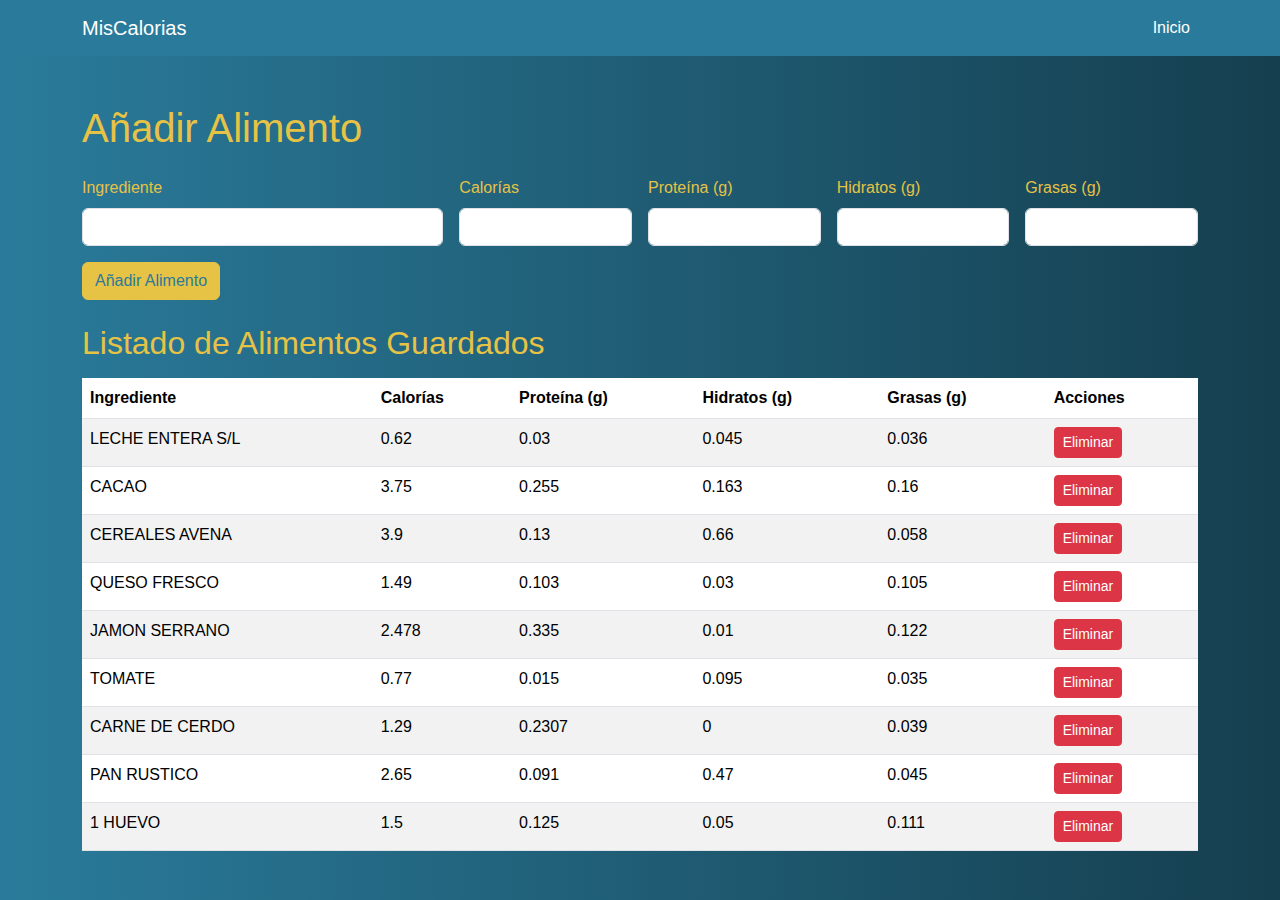
<file: alimentos.html>
<!DOCTYPE html>
<html lang="es">
<head>
  <meta charset="UTF-8" />
  <meta name="viewport" content="width=device-width, initial-scale=1" />
  <title>Añadir y Borrar Alimentos</title>
  <link href="https://cdn.jsdelivr.net/npm/bootstrap@5.3.0/dist/css/bootstrap.min.css" rel="stylesheet" />
  <link rel="stylesheet" href="../css/estilos.css" />
</head>
<body>

  <!-- Barra de navegación -->
  <nav class="navbar navbar-expand-lg navbar-dark navbar-custom">
    <div class="container">
      <a class="navbar-brand" href="../index.html">MisCalorias</a>
      <button class="navbar-toggler" type="button" data-bs-toggle="collapse" data-bs-target="#navbarNav" 
        aria-controls="navbarNav" aria-expanded="false" aria-label="Toggle navigation">
        <span class="navbar-toggler-icon"></span>
      </button>
      <div class="collapse navbar-collapse" id="navbarNav">
        <ul class="navbar-nav ms-auto">
          <li class="nav-item"><a class="nav-link active" href="../index.html">Inicio</a></li>
        </ul>
      </div>
    </div>
  </nav>

<div class="container my-5">
  <h1 class="mb-4">Añadir Alimento</h1>

  <!-- Formulario para añadir alimentos -->
  <form id="formAlimento" class="row g-3 mb-4">
    <div class="col-md-4">
      <label for="nombre" class="form-label">Ingrediente</label>
      <input type="text" class="form-control" id="nombre" required />
    </div>
    <div class="col-md-2">
      <label for="calorias" class="form-label">Calorías</label>
      <input type="number" class="form-control" id="calorias" min="0" step="0.01" required />
    </div>
    <div class="col-md-2">
      <label for="proteina" class="form-label">Proteína (g)</label>
      <input type="number" class="form-control" id="proteina" min="0" step="0.01" required />
    </div>
    <div class="col-md-2">
      <label for="hidratos" class="form-label">Hidratos (g)</label>
      <input type="number" class="form-control" id="hidratos" min="0" step="0.01" required />
    </div>
    <div class="col-md-2">
      <label for="grasas" class="form-label">Grasas (g)</label>
      <input type="number" class="form-control" id="grasas" min="0" step="0.01" required />
    </div>
    <div class="col-12">
      <button type="submit" class="btn btn-primary">Añadir Alimento</button>
    </div>
  </form>

  <h2 class="mb-3">Listado de Alimentos Guardados</h2>
  <table class="table table-striped" id="tablaAlimentos">
    <thead>
      <tr>
        <th>Ingrediente</th>
        <th>Calorías</th>
        <th>Proteína (g)</th>
        <th>Hidratos (g)</th>
        <th>Grasas (g)</th>
        <th>Acciones</th>
      </tr>
    </thead>
    <tbody>
      <!-- Aquí se mostrarán los alimentos -->
    </tbody>
  </table>
</div>

<script src="../js/alimentos.js"></script>
<script>
  const form = document.getElementById('formAlimento');
  const tablaBody = document.querySelector('#tablaAlimentos tbody');

  // Leer alimentos desde localStorage
  function leerAlimentos() {
    const datos = localStorage.getItem('alimentos');
    return datos ? JSON.parse(datos) : [];
  }

  // Mostrar alimentos en la tabla
  function mostrarAlimentos() {
    const alimentos = leerAlimentos();
    tablaBody.innerHTML = '';

    alimentos.forEach((item, index) => {
      const fila = document.createElement('tr');
      fila.innerHTML = `
        <td>${item.nombre}</td>
        <td>${item.calorias}</td>
        <td>${item.proteina}</td>
        <td>${item.hidratos}</td>
        <td>${item.grasas}</td>
        <td><button class="btn btn-danger btn-sm btn-eliminar" data-index="${index}">Eliminar</button></td>
      `;
      tablaBody.appendChild(fila);
    });

    // Añadir evento a botones eliminar
    document.querySelectorAll('.btn-eliminar').forEach(btn => {
      btn.addEventListener('click', (e) => {
        const idx = e.target.getAttribute('data-index');
        eliminarAlimento(parseInt(idx));
      });
    });
  }

  // Añadir nuevo alimento
  form.addEventListener('submit', (e) => {
    e.preventDefault();

    const nuevoAlimento = {
      nombre: form.nombre.value.trim(),
      calorias: parseFloat(form.calorias.value),
      proteina: parseFloat(form.proteina.value),
      hidratos: parseFloat(form.hidratos.value),
      grasas: parseFloat(form.grasas.value)
    };

    if (!nuevoAlimento.nombre) {
      alert('Por favor, ingresa el nombre del ingrediente.');
      return;
    }

    const alimentos = leerAlimentos();
    alimentos.push(nuevoAlimento);
    //guardar alimento
    localStorage.setItem('alimentos', JSON.stringify(alimentos));
    mostrarAlimentos();
    form.reset();
  });

  // Eliminar alimento por índice
  function eliminarAlimento(index) {
    const alimentos = leerAlimentos();
    alimentos.splice(index, 1);
    //guardar alimento
    localStorage.setItem('alimentos', JSON.stringify(alimentos));
    mostrarAlimentos();
  }

  // Al cargar la página, guardar y mostrar datos
  window.addEventListener('DOMContentLoaded', () => {
    const datos = localStorage.getItem('alimentos');
    if (!datos || datos === 'undefined' || datos.length === 0) {
      guardarAlimentos(); // función definida en alimentos.js
    }
    mostrarAlimentos();
  });
</script>

</body>
</html>
</file>
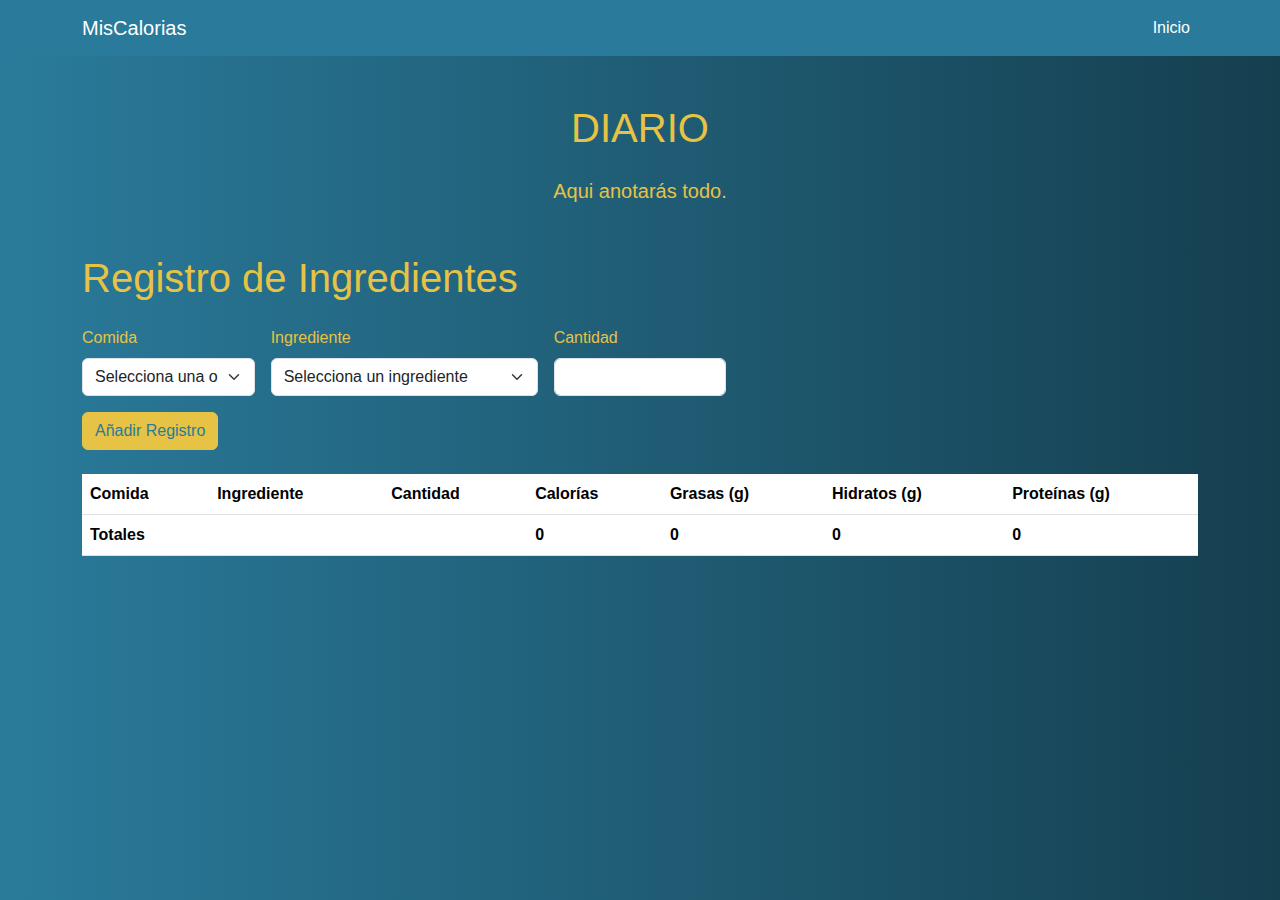
<file: diario.html>
<!DOCTYPE html>
<html lang="es">
<head>
  <meta charset="UTF-8" />
  <meta name="viewport" content="width=device-width, initial-scale=1" />
  <title>Registro de Ingredientes</title>
  <link rel="stylesheet" href="https://cdn.jsdelivr.net/npm/bootstrap@5.3.0/dist/css/bootstrap.min.css" />
  <link rel="stylesheet" href="../css/estilos.css" />
</head>
<body>

<nav class="navbar navbar-expand-lg navbar-dark navbar-custom">
    <div class="container">
      <a class="navbar-brand" href="../index.html">MisCalorias</a>
      <button class="navbar-toggler" type="button" data-bs-toggle="collapse" data-bs-target="#navbarNav" 
        aria-controls="navbarNav" aria-expanded="false" aria-label="Toggle navigation">
        <span class="navbar-toggler-icon"></span>
      </button>
      <div class="collapse navbar-collapse" id="navbarNav">
        <ul class="navbar-nav ms-auto">
          <li class="nav-item"><a class="nav-link active" href="../index.html">Inicio</a></li>
        </ul>
      </div>
    </div>
  </nav>

<main class="container my-5">
    <div class="text-center">
      <h1 class="mb-4">DIARIO</h1>
      <p class="lead mb-4">Aqui anotarás todo.</p>
    </div>
</main>

<div class="container my-5">
  <h1 class="mb-4">Registro de Ingredientes</h1>

  <!-- Formulario para añadir registros -->
  <form id="registroForm" class="row g-3 mb-4">
	<div class="col-md-2">
	  <label for="comida" class="form-label">Comida</label>
	  <select class="form-select" id="comida" required>
		<option value="" disabled selected>Selecciona una opción</option>
		<option value="desayuno">Desayuno</option>
		<option value="almuerzo">Almuerzo</option>
		<option value="comida">Comida</option>
		<option value="merienda">Merienda</option>
		<option value="cena">Cena</option>
	  </select>
	</div>
    <div class="col-md-3">
      <label for="ingrediente" class="form-label">Ingrediente</label>
      <select class="form-select" id="ingrediente" required>
        <option value="" disabled selected>Selecciona un ingrediente</option>
        <!-- Opciones se añadirán aquí dinámicamente -->
      </select>
    </div>
    <div class="col-md-2">
      <label for="cantidad" class="form-label">Cantidad</label>
      <input type="number" class="form-control" id="cantidad" required />
    </div>
    <div class="col-12">
      <button type="submit" class="btn btn-primary">Añadir Registro</button>
    </div>
  </form>

  <!-- Tabla para mostrar los registros -->
  <table class="table table-striped" id="tablaRegistros">
    <thead>
      <tr>
		<th>Comida</th>
        <th>Ingrediente</th>
        <th>Cantidad</th>
        <th>Calorías</th>
        <th>Grasas (g)</th>
        <th>Hidratos (g)</th>
        <th>Proteínas (g)</th>
      </tr>
    </thead>
    <tbody>
      <!-- Aquí se añadirán los registros -->
    </tbody>
	<tfoot>
	  <tr>
		<th colspan="3">Totales</th>
		<th id="totalCalorias">0</th>
		<th id="totalGrasas">0</th>
		<th id="totalHidratos">0</th>
		<th id="totalProteinas">0</th>
	  </tr>
	</tfoot>

  </table>
</div>

<script>
  const form = document.getElementById('registroForm');
  const tablaBody = document.querySelector('#tablaRegistros tbody');
  
  // Inicializar totales en 0
  let totalCalorias = 0;
  let totalGrasas = 0;
  let totalHidratos = 0;
  let totalProteinas = 0;

  form.addEventListener('submit', function(event) {
    event.preventDefault(); // Evita recargar la página

    // Obtener valores del formulario
	  const comida = document.getElementById('comida').value.trim();
    const ingrediente = document.getElementById('ingrediente').value.trim();
    const cantidad = parseFloat(document.getElementById('cantidad').value) || 0;

    const alimentos = leerAlimentos();
    const alimento = alimentos.find(item => item.nombre === ingrediente);

    let calorias = alimento ? alimento.calorias : 0;
    let grasas = alimento ? alimento.grasas : 0;
    let hidratos = alimento ? alimento.hidratos : 0;
    let proteinas = alimento ? alimento.proteina : 0;

    //control de macros
    calorias = parseFloat((calorias * cantidad).toFixed(2));
    grasas = parseFloat((grasas * cantidad).toFixed(2));
    hidratos = parseFloat((hidratos * cantidad).toFixed(2));
    proteinas = parseFloat((proteinas * cantidad).toFixed(2));


    // Crear una nueva fila en la tabla
    const fila = document.createElement('tr');

    fila.innerHTML = `
      <td>${comida}</td>
	  <td>${ingrediente}</td>
      <td>${cantidad}</td>
      <td>${calorias}</td>
      <td>${grasas}</td>
      <td>${hidratos}</td>
      <td>${proteinas}</td>
    `;

    // Añadir la fila a la tabla
    tablaBody.appendChild(fila);
	
	// Actualizar totales
	  totalCalorias += calorias;
	  totalGrasas += grasas;
	  totalHidratos += hidratos;
	  totalProteinas += proteinas;

	  // Mostrar totales en el pie de tabla
	  document.getElementById('totalCalorias').textContent = totalCalorias.toFixed(2);
	  document.getElementById('totalGrasas').textContent = totalGrasas.toFixed(2);
	  document.getElementById('totalHidratos').textContent = totalHidratos.toFixed(2);
	  document.getElementById('totalProteinas').textContent = totalProteinas.toFixed(2);

    // Limpiar el formulario
    form.reset();
  });
</script>
<script>
  // Función para leer alimentos desde localStorage
  function leerAlimentos() {
    const datos = localStorage.getItem('alimentos');
    return datos ? JSON.parse(datos) : [];
  }

  // Función para llenar el select con los nombres
  function llenarSelectIngredientes() {
    const select = document.getElementById('ingrediente');
    const alimentos = leerAlimentos();

    // Limpiar opciones previas excepto la primera
    select.length = 1;

    alimentos.forEach(item => {
      const option = document.createElement('option');
      option.value = item.nombre;
      option.textContent = item.nombre;
      select.appendChild(option);
    });
  }



  // Llamar a la función al cargar la página
  window.addEventListener('DOMContentLoaded', llenarSelectIngredientes);

</script>

</body>
</html>
</file>
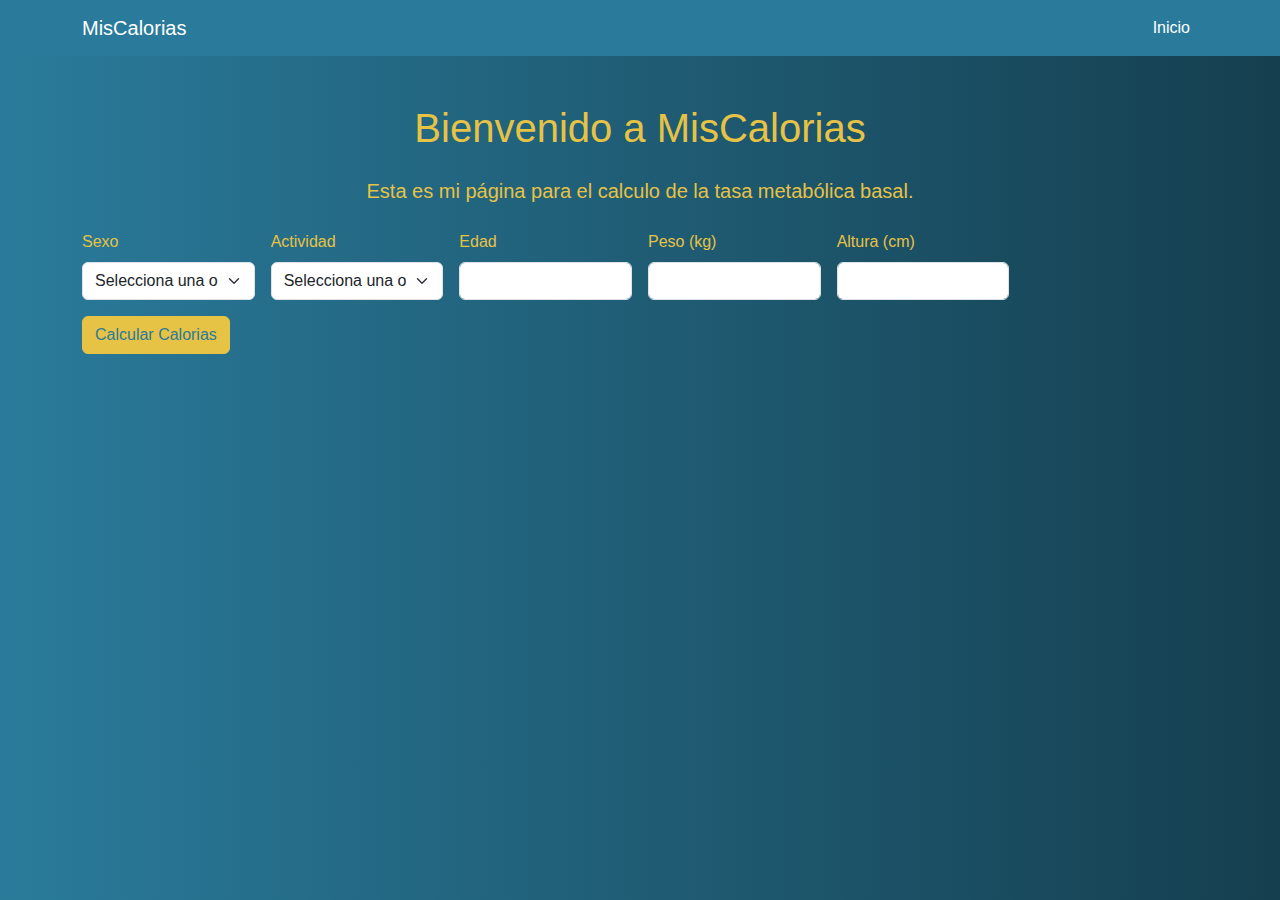
<file: tmb.html>
<!DOCTYPE html>
<html lang="es">
<head>
  <meta charset="UTF-8" />
  <meta name="viewport" content="width=device-width, initial-scale=1" />
  <title>MisCalorias</title>
  <link rel="stylesheet" href="https://cdn.jsdelivr.net/npm/bootstrap@5.3.0/dist/css/bootstrap.min.css" />
  <link rel="stylesheet" href="../css/estilos.css" />
</head>
<body>

  <!-- Barra de navegación -->
  <nav class="navbar navbar-expand-lg navbar-dark navbar-custom">
    <div class="container">
      <a class="navbar-brand" href="../index.html">MisCalorias</a>
      <button class="navbar-toggler" type="button" data-bs-toggle="collapse" data-bs-target="#navbarNav" 
        aria-controls="navbarNav" aria-expanded="false" aria-label="Toggle navigation">
        <span class="navbar-toggler-icon"></span>
      </button>
      <div class="collapse navbar-collapse" id="navbarNav">
        <ul class="navbar-nav ms-auto">
          <li class="nav-item"><a class="nav-link active" href="../index.html">Inicio</a></li>
        </ul>
      </div>
    </div>
  </nav>

  <!-- Contenido principal -->
  <main class="container my-5">
    <div class="text-center">
      <h1 class="mb-4">Bienvenido a MisCalorias</h1>
      <p class="lead mb-4">Esta es mi página para el calculo de la tasa metabólica basal.</p>
    </div>

    <form id="registroForm" class="row g-3 mb-4">
	<div class="col-md-2">
	  <label for="sexo" class="form-label">Sexo</label>
	  <select class="form-select" id="sexo" required>
		<option value="" disabled selected>Selecciona una opción</option>
		<option value="hombre">Hombre</option>
		<option value="mujer">Mujer</option>
		<option value="helicoptero">Helicóptero</option>
	  </select>
	</div>
    <div class="col-md-2">
	  <label for="actividad" class="form-label">Actividad</label>
	  <select class="form-select" id="actividad" required>
		<option value="" disabled selected>Selecciona una opción</option>
		<option value="1.2">Sedentario</option>
		<option value="1.375">Ligero</option>
		<option value="1.55">Moderado</option>
        <option value="1.725">Intenso</option>
        <option value="1.9">Muy Intenso</option>
	  </select>
	</div>
    <div class="col-md-2">
      <label for="edad" class="form-label">Edad</label>
      <input type="number" class="form-control" id="edad" min="0" required />
    </div>
    <div class="col-md-2">
      <label for="peso" class="form-label">Peso (kg)</label>
      <input type="number" class="form-control" id="peso" min="0" step="0.1" required />
    </div>
    <div class="col-md-2">
      <label for="altura" class="form-label">Altura (cm)</label>
      <input type="number" class="form-control" id="altura" min="0" step="0.1" required />
    </div>
    <div class="col-12">
      <button type="button" class="btn btn-primary" onclick="calcularCalorias()">Calcular Calorias</button>
    </div>
  </form>

  <h3 id="resultado1"></h3>
  <h3 id="resultado2"></h3>
  <h3 id="resultado3"></h3>
  </main>

  <script>
    function calcularCalorias(){
        let peso = parseFloat(document.getElementById("peso").value);
        let edad = parseInt(document.getElementById("edad").value);
        let altura = parseFloat(document.getElementById("altura").value);
        let actividad = parseFloat(document.getElementById("actividad").value);
        let sexo = document.getElementById("sexo").value;
        let textMantenimiento = "Necesitas aproximadamente estas calorias diarias para mantenimiento :"
        let textDeficit = "Necesitas aproximadamente estas calorias diarias para adelgazar :"
        let textVolumen = "Necesitas aproximadamente estas calorias diarias para volumen :"

        // Formula
        let s = (sexo === "hombre") ? 5 : -161;
        let tmb1 = 10 * peso;
        let tmb2 = 6.25 * altura;
        let tmb3 = 5 * edad;
        let tmb = tmb1 + tmb2 - tmb3 + s;
        console.log(tmb)
        console.log(tmb1)
        console.log(tmb2)
        console.log(actividad)

        //Calorias ajustadas por actividad
        let mantenimiento = Math.round(tmb * actividad);
        let deficit = Math.round(mantenimiento * 0.85);
        let volumen = Math.round(mantenimiento * 1.15);

        document.getElementById("resultado1").innerText = textMantenimiento + mantenimiento;
        document.getElementById("resultado2").innerText = textDeficit + deficit;
        document.getElementById("resultado3").innerText = textVolumen + volumen;

    }
  </script>
  <script src="../js/bootstrap.bundle.min.js"></script>
</body>
</html>
</file>
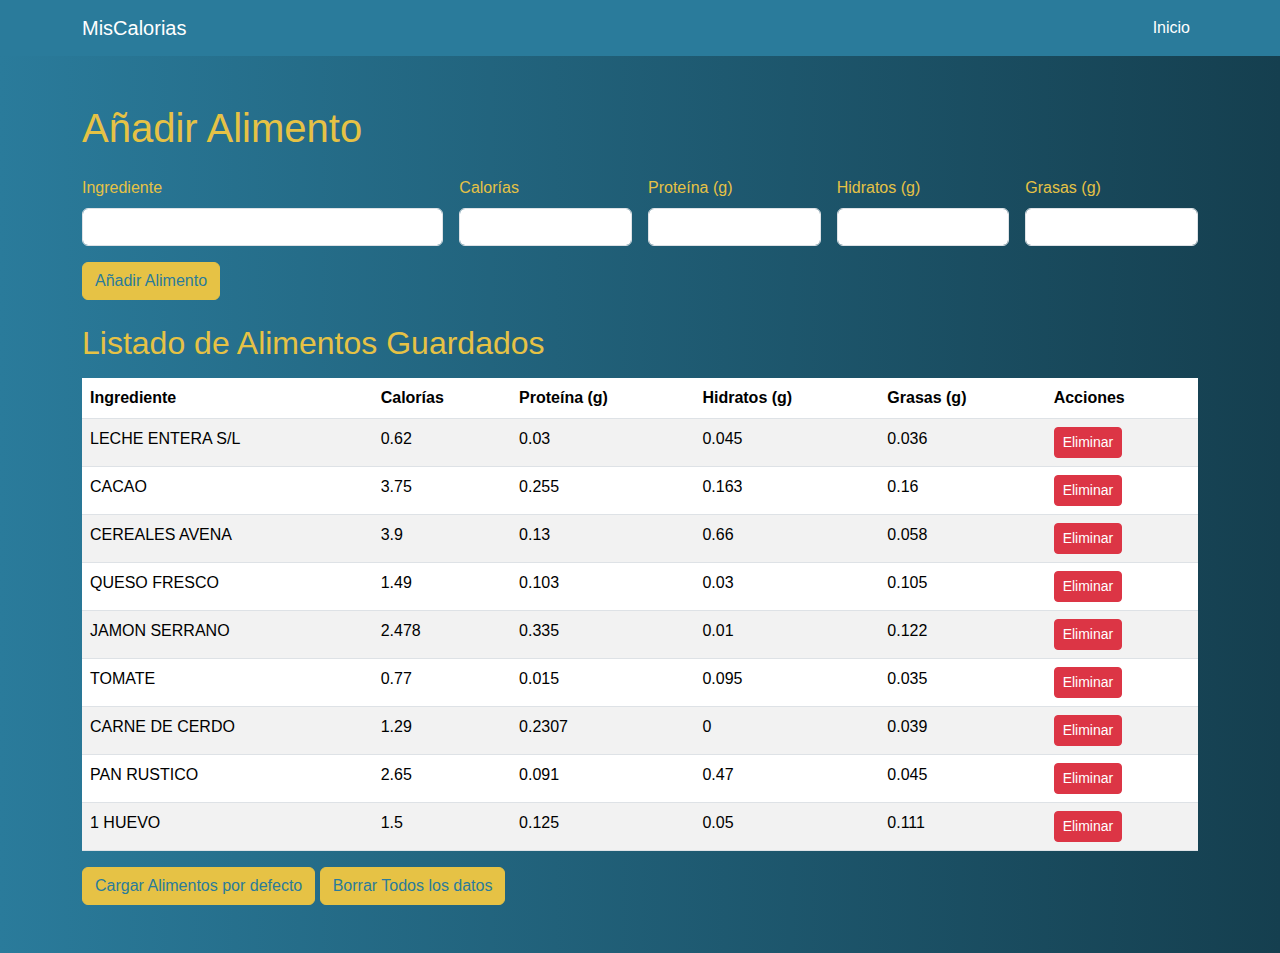
<file: pages/alimentos.html>
<!DOCTYPE html>
<html lang="es">
<head>
  <meta charset="UTF-8" />
  <meta name="viewport" content="width=device-width, initial-scale=1" />
  <title>Añadir y Borrar Alimentos</title>
  <link href="https://cdn.jsdelivr.net/npm/bootstrap@5.3.0/dist/css/bootstrap.min.css" rel="stylesheet" />
  <link rel="stylesheet" href="../css/estilos.css" />
</head>
<body>

  <!-- Barra de navegación -->
  <nav class="navbar navbar-expand-lg navbar-dark navbar-custom">
    <div class="container">
      <a class="navbar-brand" href="../index.html">MisCalorias</a>
      <button class="navbar-toggler" type="button" data-bs-toggle="collapse" data-bs-target="#navbarNav" 
        aria-controls="navbarNav" aria-expanded="false" aria-label="Toggle navigation">
        <span class="navbar-toggler-icon"></span>
      </button>
      <div class="collapse navbar-collapse" id="navbarNav">
        <ul class="navbar-nav ms-auto">
          <li class="nav-item"><a class="nav-link active" href="../index.html">Inicio</a></li>
        </ul>
      </div>
    </div>
  </nav>

<div class="container my-5">
  <h1 class="mb-4">Añadir Alimento</h1>

  <!-- Formulario para añadir alimentos -->
  <form id="formAlimento" class="row g-3 mb-4">
    <div class="col-md-4">
      <label for="nombre" class="form-label">Ingrediente</label>
      <input type="text" class="form-control" id="nombre" required />
    </div>
    <div class="col-md-2">
      <label for="calorias" class="form-label">Calorías</label>
      <input type="number" class="form-control" id="calorias" min="0" step="0.01" required />
    </div>
    <div class="col-md-2">
      <label for="proteina" class="form-label">Proteína (g)</label>
      <input type="number" class="form-control" id="proteina" min="0" step="0.01" required />
    </div>
    <div class="col-md-2">
      <label for="hidratos" class="form-label">Hidratos (g)</label>
      <input type="number" class="form-control" id="hidratos" min="0" step="0.01" required />
    </div>
    <div class="col-md-2">
      <label for="grasas" class="form-label">Grasas (g)</label>
      <input type="number" class="form-control" id="grasas" min="0" step="0.01" required />
    </div>
    <div class="col-12">
      <button type="submit" class="btn btn-primary">Añadir Alimento</button>
    </div>
  </form>

  <h2 class="mb-3">Listado de Alimentos Guardados</h2>
  <table class="table table-striped" id="tablaAlimentos">
    <thead>
      <tr>
        <th>Ingrediente</th>
        <th>Calorías</th>
        <th>Proteína (g)</th>
        <th>Hidratos (g)</th>
        <th>Grasas (g)</th>
        <th>Acciones</th>
      </tr>
    </thead>
    <tbody>
      <!-- Aquí se mostrarán los alimentos -->
    </tbody>
  </table>

  <button id="btnGuardar" class="btn btn-primary">Cargar Alimentos por defecto</button>
  <button id="btnBorrar" class="btn btn-primary">Borrar Todos los datos</button>

</div>

<script src="../js/alimentos.js"></script>
<script>
  document.getElementById('btnGuardar').addEventListener('click', function() {
    guardarAlimentos();
    alert('Alimentos guardados en localStorage');
    mostrarAlimentos();
  });

  function borrarTodosAlimentos() {
    localStorage.removeItem('alimentos');
    console.log('Todos los alimentos han sido borrados.');
  }


  document.getElementById('btnBorrar').addEventListener('click', function() {
    borrarTodosAlimentos();
    mostrarAlimentos();
  });
</script>

<script>
  const form = document.getElementById('formAlimento');
  const tablaBody = document.querySelector('#tablaAlimentos tbody');

  // Leer alimentos desde localStorage
  function leerAlimentos() {
    const datos = localStorage.getItem('alimentos');
    return datos ? JSON.parse(datos) : [];
  }

  // Mostrar alimentos en la tabla
  function mostrarAlimentos() {
    const alimentos = leerAlimentos();
    tablaBody.innerHTML = '';

    alimentos.forEach((item, index) => {
      const fila = document.createElement('tr');
      fila.innerHTML = `
        <td>${item.nombre}</td>
        <td>${item.calorias}</td>
        <td>${item.proteina}</td>
        <td>${item.hidratos}</td>
        <td>${item.grasas}</td>
        <td><button class="btn btn-danger btn-sm btn-eliminar" data-index="${index}">Eliminar</button></td>
      `;
      tablaBody.appendChild(fila);
    });

    // Añadir evento a botones eliminar
    document.querySelectorAll('.btn-eliminar').forEach(btn => {
      btn.addEventListener('click', (e) => {
        const idx = e.target.getAttribute('data-index');
        eliminarAlimento(parseInt(idx));
      });
    });
  }

  // Añadir nuevo alimento
  form.addEventListener('submit', (e) => {
    e.preventDefault();

    const nuevoAlimento = {
      nombre: form.nombre.value.trim(),
      calorias: parseFloat(form.calorias.value),
      proteina: parseFloat(form.proteina.value),
      hidratos: parseFloat(form.hidratos.value),
      grasas: parseFloat(form.grasas.value)
    };

    if (!nuevoAlimento.nombre) {
      alert('Por favor, ingresa el nombre del ingrediente.');
      return;
    }

    const alimentos = leerAlimentos();
    alimentos.push(nuevoAlimento);
    //guardar alimento
    localStorage.setItem('alimentos', JSON.stringify(alimentos));
    mostrarAlimentos();
    form.reset();
  });

  // Eliminar alimento por índice
  function eliminarAlimento(index) {
    const alimentos = leerAlimentos();
    alimentos.splice(index, 1);
    //guardar alimento
    localStorage.setItem('alimentos', JSON.stringify(alimentos));
    mostrarAlimentos();
  }

  // Al cargar la página, guardar y mostrar datos
  window.addEventListener('DOMContentLoaded', () => {
    const datos = localStorage.getItem('alimentos');
    if (!datos || datos === 'undefined' || datos.length === 0) {
      guardarAlimentos(); // función definida en alimentos.js
    }
    mostrarAlimentos();
  });
</script>

</body>
</html>
</file>
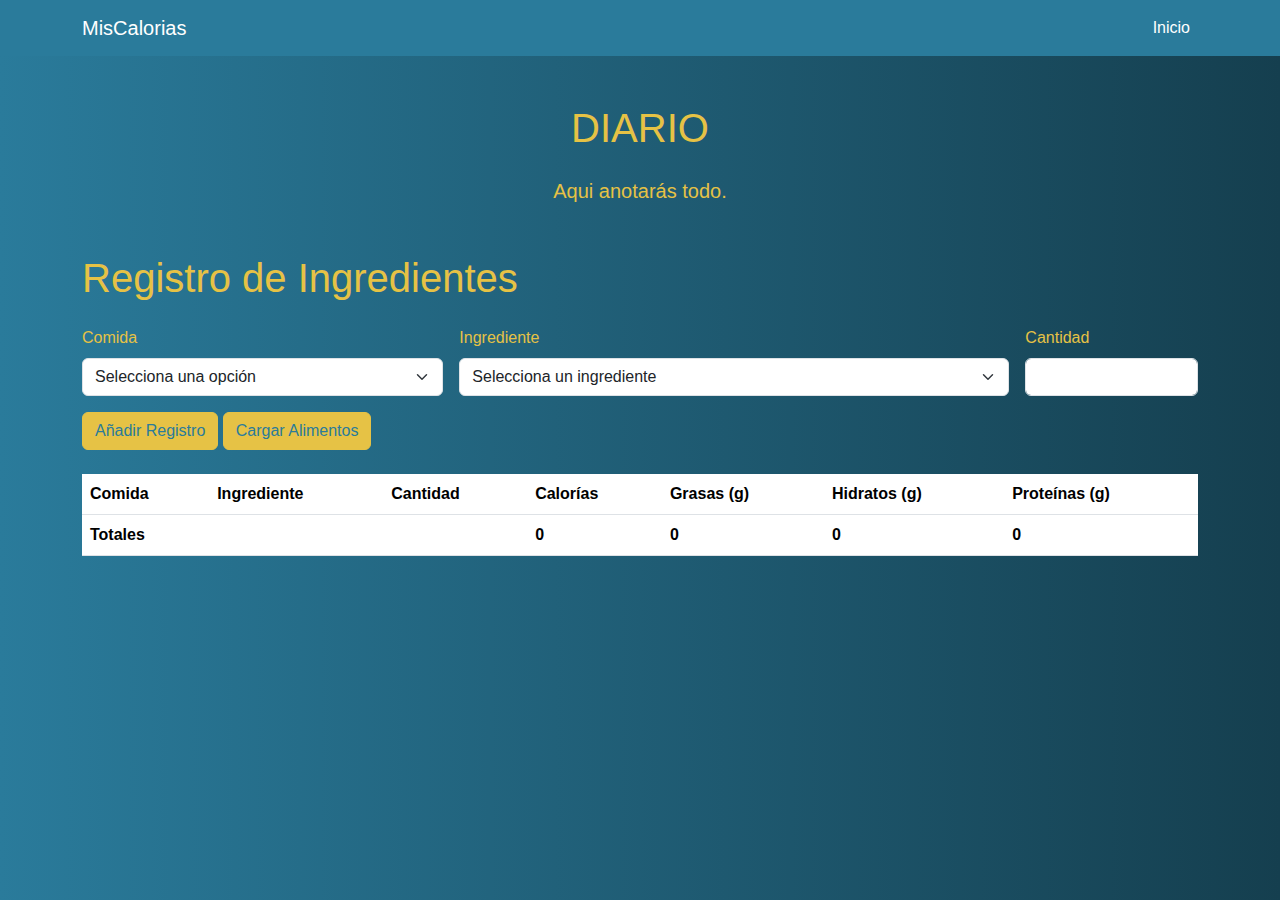
<file: pages/diario.html>
<!DOCTYPE html>
<html lang="es">
<head>
  <meta charset="UTF-8" />
  <meta name="viewport" content="width=device-width, initial-scale=1" />
  <title>Registro de Ingredientes</title>
  <link rel="stylesheet" href="https://cdn.jsdelivr.net/npm/bootstrap@5.3.0/dist/css/bootstrap.min.css" />
  <link rel="stylesheet" href="../css/estilos.css" />
</head>
<body>

<nav class="navbar navbar-expand-lg navbar-dark navbar-custom">
    <div class="container">
      <a class="navbar-brand" href="../index.html">MisCalorias</a>
      <button class="navbar-toggler" type="button" data-bs-toggle="collapse" data-bs-target="#navbarNav" 
        aria-controls="navbarNav" aria-expanded="false" aria-label="Toggle navigation">
        <span class="navbar-toggler-icon"></span>
      </button>
      <div class="collapse navbar-collapse" id="navbarNav">
        <ul class="navbar-nav ms-auto">
          <li class="nav-item"><a class="nav-link active" href="../index.html">Inicio</a></li>
        </ul>
      </div>
    </div>
  </nav>

<main class="container my-5">
    <div class="text-center">
      <h1 class="mb-4">DIARIO</h1>
      <p class="lead mb-4">Aqui anotarás todo.</p>
    </div>
</main>

<div class="container my-5">
  <h1 class="mb-4">Registro de Ingredientes</h1>

  <!-- Formulario para añadir registros -->
  <form id="registroForm" class="row g-3 mb-4">
	<div class="col-md-4">
	  <label for="comida" class="form-label">Comida</label>
	  <select class="form-select" id="comida" required>
		<option value="" disabled selected>Selecciona una opción</option>
		<option value="desayuno">Desayuno</option>
		<option value="almuerzo">Almuerzo</option>
		<option value="comida">Comida</option>
		<option value="merienda">Merienda</option>
		<option value="cena">Cena</option>
	  </select>
	</div>
    <div class="col-md-6">
      <label for="ingrediente" class="form-label">Ingrediente</label>
      <select class="form-select" id="ingrediente" required>
        <option value="" disabled selected>Selecciona un ingrediente</option>
        <!-- Opciones se añadirán aquí dinámicamente -->
      </select>
    </div>
    <div class="col-md-2">
      <label for="cantidad" class="form-label">Cantidad</label>
      <input type="number" class="form-control" id="cantidad" required />
    </div>
    <div class="col-12">
      <button type="submit" class="btn btn-primary">Añadir Registro</button>
      <button id="btnGuardar" class="btn btn-primary">Cargar Alimentos</button>
    </div>
  </form>

  <!-- Tabla para mostrar los registros -->
  <table class="table table-striped" id="tablaRegistros">
    <thead>
      <tr>
		<th>Comida</th>
        <th>Ingrediente</th>
        <th>Cantidad</th>
        <th>Calorías</th>
        <th>Grasas (g)</th>
        <th>Hidratos (g)</th>
        <th>Proteínas (g)</th>
      </tr>
    </thead>
    <tbody>
      <!-- Aquí se añadirán los registros -->
    </tbody>
	<tfoot>
	  <tr>
		<th colspan="3">Totales</th>
		<th id="totalCalorias">0</th>
		<th id="totalGrasas">0</th>
		<th id="totalHidratos">0</th>
		<th id="totalProteinas">0</th>
	  </tr>
	</tfoot>

  </table>
</div>

<script src="../js/alimentos.js"></script>
<script>
  document.getElementById('btnGuardar').addEventListener('click', function() {
    guardarAlimentos();
    alert('Alimentos guardados en localStorage');
    llenarSelectIngredientes();
  });
</script>
<script>
  const form = document.getElementById('registroForm');
  const tablaBody = document.querySelector('#tablaRegistros tbody');
  
  // Inicializar totales en 0
  let totalCalorias = 0;
  let totalGrasas = 0;
  let totalHidratos = 0;
  let totalProteinas = 0;

  form.addEventListener('submit', function(event) {
    event.preventDefault(); // Evita recargar la página

    // Obtener valores del formulario
	  const comida = document.getElementById('comida').value.trim();
    const ingrediente = document.getElementById('ingrediente').value.trim();
    const cantidad = parseFloat(document.getElementById('cantidad').value) || 0;

    const alimentos = leerAlimentos();
    const alimento = alimentos.find(item => item.nombre === ingrediente);

    let calorias = alimento ? alimento.calorias : 0;
    let grasas = alimento ? alimento.grasas : 0;
    let hidratos = alimento ? alimento.hidratos : 0;
    let proteinas = alimento ? alimento.proteina : 0;

    //control de macros
    calorias = parseFloat((calorias * cantidad).toFixed(2));
    grasas = parseFloat((grasas * cantidad).toFixed(2));
    hidratos = parseFloat((hidratos * cantidad).toFixed(2));
    proteinas = parseFloat((proteinas * cantidad).toFixed(2));


    // Crear una nueva fila en la tabla
    const fila = document.createElement('tr');

    fila.innerHTML = `
      <td>${comida}</td>
	  <td>${ingrediente}</td>
      <td>${cantidad}</td>
      <td>${calorias}</td>
      <td>${grasas}</td>
      <td>${hidratos}</td>
      <td>${proteinas}</td>
    `;

    // Añadir la fila a la tabla
    tablaBody.appendChild(fila);
	
	// Actualizar totales
	  totalCalorias += calorias;
	  totalGrasas += grasas;
	  totalHidratos += hidratos;
	  totalProteinas += proteinas;

	  // Mostrar totales en el pie de tabla
	  document.getElementById('totalCalorias').textContent = totalCalorias.toFixed(2);
	  document.getElementById('totalGrasas').textContent = totalGrasas.toFixed(2);
	  document.getElementById('totalHidratos').textContent = totalHidratos.toFixed(2);
	  document.getElementById('totalProteinas').textContent = totalProteinas.toFixed(2);

    // Limpiar el formulario
    form.reset();
  });
</script>
<script>
  // Función para leer alimentos desde localStorage
  function leerAlimentos() {
    const datos = localStorage.getItem('alimentos');
    return datos ? JSON.parse(datos) : [];
  }

  // Función para llenar el select con los nombres
  function llenarSelectIngredientes() {
    const select = document.getElementById('ingrediente');
    const alimentos = leerAlimentos();

    // Limpiar opciones previas excepto la primera
    select.length = 1;

    alimentos.forEach(item => {
      const option = document.createElement('option');
      option.value = item.nombre;
      option.textContent = item.nombre;
      select.appendChild(option);
    });
  }



  // Llamar a la función al cargar la página
  window.addEventListener('DOMContentLoaded', llenarSelectIngredientes);

</script>

</body>
</html>
</file>
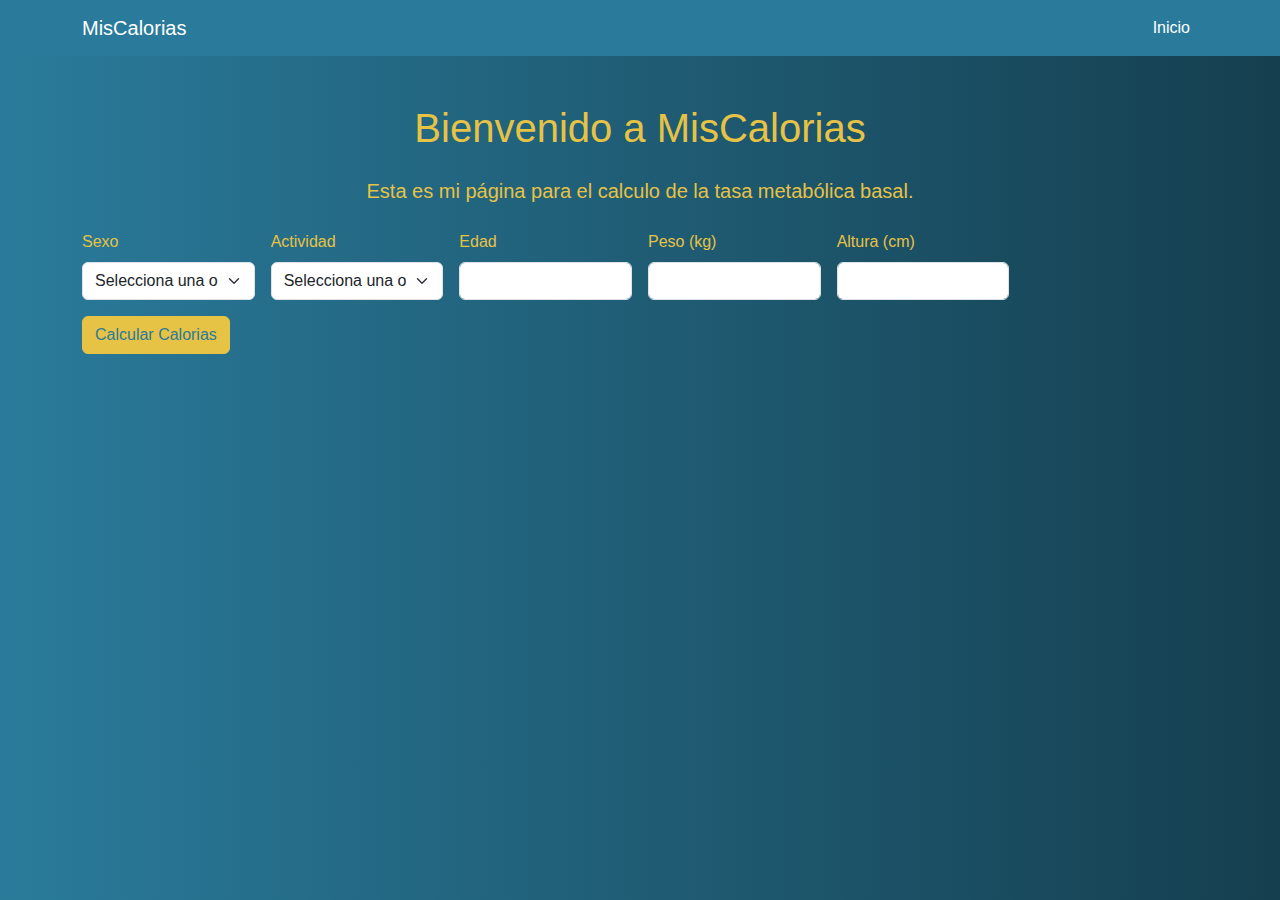
<file: pages/tmb.html>
<!DOCTYPE html>
<html lang="es">
<head>
  <meta charset="UTF-8" />
  <meta name="viewport" content="width=device-width, initial-scale=1" />
  <title>MisCalorias</title>
  <link rel="stylesheet" href="https://cdn.jsdelivr.net/npm/bootstrap@5.3.0/dist/css/bootstrap.min.css" />
  <link rel="stylesheet" href="../css/estilos.css" />
</head>
<body>

  <!-- Barra de navegación -->
  <nav class="navbar navbar-expand-lg navbar-dark navbar-custom">
    <div class="container">
      <a class="navbar-brand" href="../index.html">MisCalorias</a>
      <button class="navbar-toggler" type="button" data-bs-toggle="collapse" data-bs-target="#navbarNav" 
        aria-controls="navbarNav" aria-expanded="false" aria-label="Toggle navigation">
        <span class="navbar-toggler-icon"></span>
      </button>
      <div class="collapse navbar-collapse" id="navbarNav">
        <ul class="navbar-nav ms-auto">
          <li class="nav-item"><a class="nav-link active" href="../index.html">Inicio</a></li>
        </ul>
      </div>
    </div>
  </nav>

  <!-- Contenido principal -->
  <main class="container my-5">
    <div class="text-center">
      <h1 class="mb-4">Bienvenido a MisCalorias</h1>
      <p class="lead mb-4">Esta es mi página para el calculo de la tasa metabólica basal.</p>
    </div>

    <form id="registroForm" class="row g-3 mb-4">
	<div class="col-md-2">
	  <label for="sexo" class="form-label">Sexo</label>
	  <select class="form-select" id="sexo" required>
		<option value="" disabled selected>Selecciona una opción</option>
		<option value="hombre">Hombre</option>
		<option value="mujer">Mujer</option>
		<option value="helicoptero">Helicóptero</option>
	  </select>
	</div>
    <div class="col-md-2">
	  <label for="actividad" class="form-label">Actividad</label>
	  <select class="form-select" id="actividad" required>
		<option value="" disabled selected>Selecciona una opción</option>
		<option value="1.2">Sedentario</option>
		<option value="1.375">Ligero</option>
		<option value="1.55">Moderado</option>
        <option value="1.725">Intenso</option>
        <option value="1.9">Muy Intenso</option>
	  </select>
	</div>
    <div class="col-md-2">
      <label for="edad" class="form-label">Edad</label>
      <input type="number" class="form-control" id="edad" min="0" required />
    </div>
    <div class="col-md-2">
      <label for="peso" class="form-label">Peso (kg)</label>
      <input type="number" class="form-control" id="peso" min="0" step="0.1" required />
    </div>
    <div class="col-md-2">
      <label for="altura" class="form-label">Altura (cm)</label>
      <input type="number" class="form-control" id="altura" min="0" step="0.1" required />
    </div>
    <div class="col-12">
      <button type="button" class="btn btn-primary" onclick="calcularCalorias()">Calcular Calorias</button>
    </div>
  </form>

  <h3 id="resultado1"></h3>
  <h3 id="resultado2"></h3>
  <h3 id="resultado3"></h3>
  </main>

  <script>
    function calcularCalorias(){
        let peso = parseFloat(document.getElementById("peso").value);
        let edad = parseInt(document.getElementById("edad").value);
        let altura = parseFloat(document.getElementById("altura").value);
        let actividad = parseFloat(document.getElementById("actividad").value);
        let sexo = document.getElementById("sexo").value;
        let textMantenimiento = "Necesitas aproximadamente estas calorias diarias para mantenimiento :"
        let textDeficit = "Necesitas aproximadamente estas calorias diarias para adelgazar :"
        let textVolumen = "Necesitas aproximadamente estas calorias diarias para volumen :"

        // Formula
        let s = (sexo === "hombre") ? 5 : -161;
        let tmb1 = 10 * peso;
        let tmb2 = 6.25 * altura;
        let tmb3 = 5 * edad;
        let tmb = tmb1 + tmb2 - tmb3 + s;
        console.log(tmb)
        console.log(tmb1)
        console.log(tmb2)
        console.log(actividad)

        //Calorias ajustadas por actividad
        let mantenimiento = Math.round(tmb * actividad);
        let deficit = Math.round(mantenimiento * 0.85);
        let volumen = Math.round(mantenimiento * 1.15);

        document.getElementById("resultado1").innerText = textMantenimiento + mantenimiento;
        document.getElementById("resultado2").innerText = textDeficit + deficit;
        document.getElementById("resultado3").innerText = textVolumen + volumen;

    }
  </script>
  <script src="../js/bootstrap.bundle.min.js"></script>
</body>
</html>
</file>
<file: css/estilos.css>
body {
  background: #2A7B9B;
  background: linear-gradient(90deg, rgba(42, 123, 155, 1) 0%, rgba(21, 63, 79, 1) 100%);
  min-height: 100vh;
  margin: 0;
  color: #E6C245; /* Color principal del texto */
  font-family: Arial, sans-serif;
}
/* Encabezados */
h1, h2, h3, h4, h5, h6 {
  color: #E6C245;
}

/* Enlaces */
a {
  color: #E6C245;
  text-decoration: none;
}

a:hover, a:focus {
  text-decoration: underline;
  color: #7A4E20; /* un tono más oscuro para hover */
}

/* Botones con clase btn-primary */
.btn-primary {
  background-color: #E6C245;
  border-color: #E6C245;
  color: #2A7B9B;
}

.btn-primary:hover, .btn-primary:focus {
  background-color: #153F4F;
  border-color: #153F4F;
  color: #E6C245;
}

/* Bordes o detalles (por ejemplo, bordes de tarjetas) */
.card, .bordered {
  border: 1px solid #E6C245;
}

/* Otros detalles que quieras destacar */
.text-highlight {
  color: #E6C245;
}

.navbar-custom {
  background-color: #2A7B9B; /* verde claro, por ejemplo */
}

.card {
  background: #153F4F;
  color: #E6C245;
  border: none;
  border-radius: 8px;
  box-shadow: 0 2px 8px rgba(0,0,0,0.1);
}

.card .btn-outline-primary {
  color: #E6C245;
  border-color: #E6C245;
}

.card .btn-outline-primary:hover {
  background-color: #E6C245;
  color: #153F4F; /* cambia al verde lima al hacer hover */
  border-color: #E6C245;
}

.card-img-top {
  width: 100%;
  aspect-ratio: 7 / 3; /* Relación ancho:alto similar a 350x150 */
  object-fit: cover;
  border-top-left-radius: 0.375rem;
  border-top-right-radius: 0.375rem;
}
</file>
